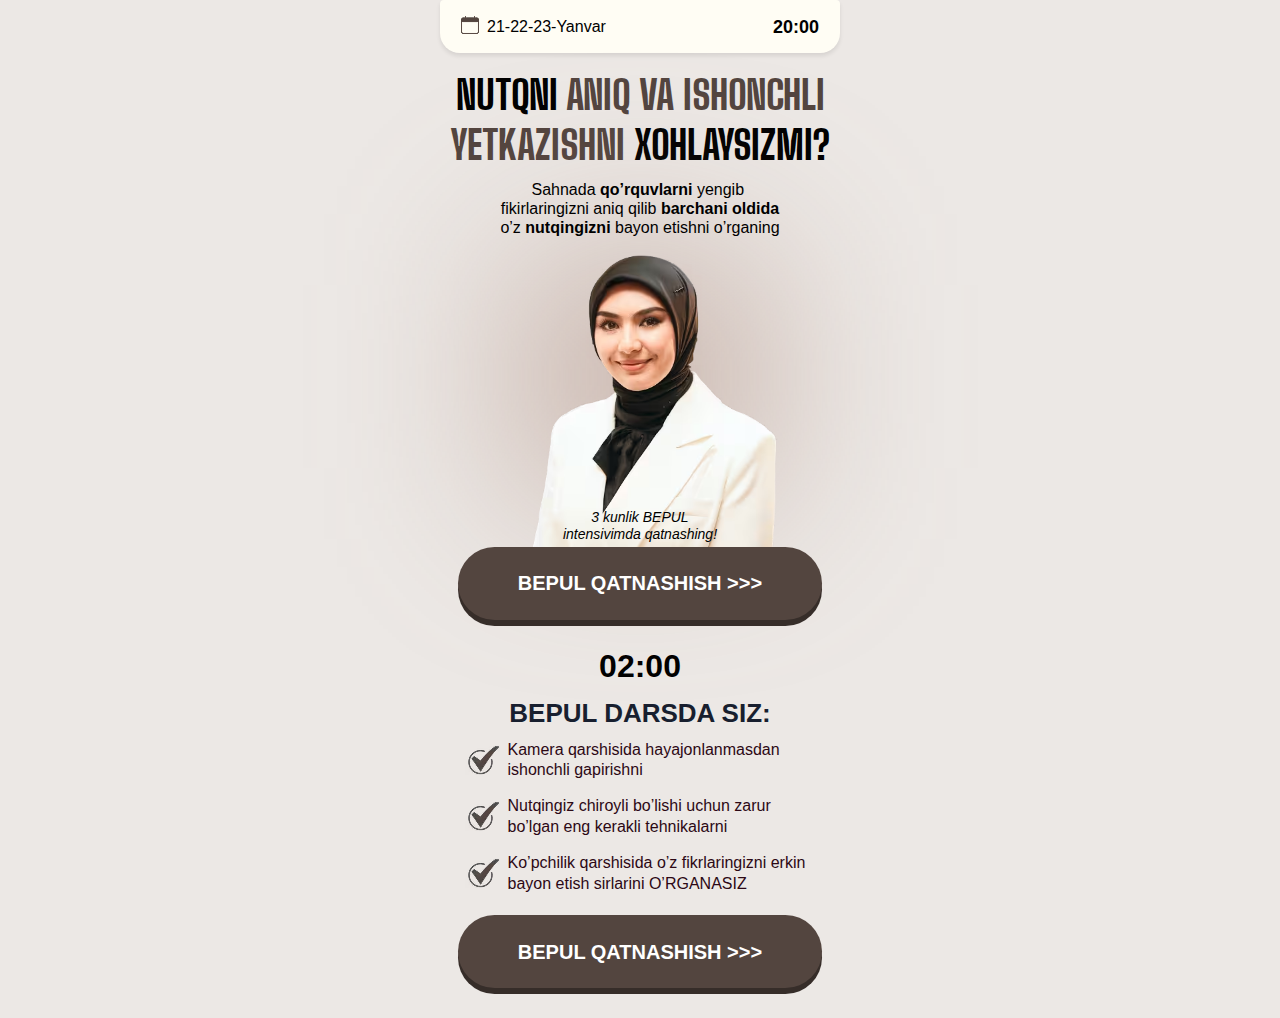
<file: index.html>
<!DOCTYPE html>
<html lang="uz">

<head>
    <meta charset="UTF-8">
    <meta name="viewport" content="width=device-width, initial-scale=1.0">
    <title>Notiqlik</title>
    <style>
* {margin: 0;padding: 0;box-sizing: border-box;}html, body {overflow-x: hidden;}body {background-color: #ECE8E5;}.container {max-width: 440px;width: 100%;margin: 0 auto;padding: 0 10px;padding-top: 0;display: flex;flex-direction: column;align-items: center;font-family: sans-serif;}.header {width: 100%;background-color: #FFFDF4;box-shadow: 0px 3px 4.6px 0px #00000017;border-radius: 4px 4px 20px 20px;padding: 17.5px 21px;display: flex;align-items: center;justify-content: space-between;gap: 12px;margin-bottom: 17px;min-width: 313px;max-width: 400px;}.header__box {display: flex;align-items: center;gap: 8px;}.header__text {font-family: Poppins, sans-serif;color: #000;font-weight: 500;font-size: 16px;line-height: 100%;text-wrap: nowrap;}.header__time {font-family: Montserrat, sans-serif;font-weight: 700;font-size: 18px;line-height: 100%;text-align: center;}.title {font-family: "Big Shoulders Display", sans-serif;font-weight: 700;font-size: clamp(31px, 9vw, 40px);line-height: 125%;text-align: center;text-transform: uppercase;margin-bottom: 10px;width: 100%;}.title span {color: #53453F;}.text {font-family: Montserrat, sans-serif;font-weight: 500;font-size: clamp(13px, 4.3vw, 16px);line-height: 120%;text-align: center;margin-bottom: 15px;position: relative;z-index: 2;}.center {position: relative;width: 100%;display: flex;align-items: center;justify-content: center;}.expert__img {object-fit: contain;max-width: 280px;width: 100%;height: auto;margin-bottom: -39px;position: relative;z-index: 1;}.speaker__gradient {background-color: #9E7665B2;filter: blur(100px);max-width: 207px;width: 100%;min-height: 193px;position: absolute;top: 280px;}.event__btn {cursor: pointer;max-width: 364px;text-decoration: none;width: 100%;display: flex;align-items: center;justify-content: center;border: none;background-color: transparent;position: relative;background-color: #53453F;box-shadow: 0px 6px 0px 0px #362D29;border-radius: 100px;padding: 27px 0;height: 73px;z-index: 20;font-family: Montserrat, sans-serif;color: white;font-weight: 700;font-size: 20px;line-height: 100%;text-align: center;text-transform: uppercase;}.timer__box {font-family: Montserrat, sans-serif;font-weight: 700;font-size: 32px;margin-bottom: 18px;line-height: 100%;text-transform: uppercase;}.center__info__title {font-family: "SF Pro", sans-serif;font-weight: 508;font-style: Italic;font-size: 14px;line-height: 120%;text-align: center;margin-bottom: 4px;position: relative;z-index: 2;}
    </style>

    <link rel="stylesheet" href="./css/main.css" media="print" onload="this.media='all'" />
    <noscript>
        <link rel="stylesheet" href="./css/main.css" />
    </noscript>
</head>

<body>
    <div class="wrapper">
        <div class="container">
            <div class="header">
                <div class="header__box">
                    <img src="./images/calendar.png" alt="kalendar belgisi" style="margin-top: -3px;"
                        class="header__text__img" width="18" height="18" loading="lazy" decoding="async">
                    <p class="header__text">
                        21-22-23-Yanvar
                    </p>
                </div>
                <p class="header__time">20:00</p>
            </div>

            <h1 class="title">
                Nutqni <span>aniq va ishonchli <br> yetkazishni</span> xohlaysizmi?
            </h1>

            <p class="text">Sahnada <b>qo’rquvlarni</b> yengib  <br> fikirlaringizni aniq qilib <b>barchani oldida</b>
                <br> o’z <b>nutqingizni</b>
                bayon etishni o’rganing
            </p>

            <img src="./images/speaker.avif" alt="Speaker rasmi" class="expert__img minifyImg" decoding="async"
                loading="lazy" width="280" height="295">
            <div class="speaker__gradient"></div>

            <div class="center__info">
                <p class="center__info__title">3 kunlik BEPUL <br> intensivimda qatnashing!</p>
            </div>

            <button class="event__btn registerBtn" style="margin-bottom: 30px;">
                bepul qatnashish >>>
            </button>

            <p class="timer__box" id="timer">02:00</p>

            <h2 class="event__list__title">Bepul darsda siz:</h2>
            <ul class="event__list">
                <li class="event__list__item">
                    <div class="event__list__item__number">
                        <img src="./images/verify.avif" alt="event language" width="35" height="35" decoding="async"
                            loading="lazy">
                    </div>
                    <p class="event__list__item__text">
                        Kamera qarshisida hayajonlanmasdan ishonchli gapirishni
                    </p>
                </li>
                <li class="event__list__item">
                    <div class="event__list__item__number">
                        <img src="./images/verify.avif" alt="event language" width="35" height="35" decoding="async"
                            loading="lazy">
                    </div>
                    <p class="event__list__item__text">
                        Nutqingiz chiroyli bo’lishi uchun zarur bo’lgan eng kerakli tehnikalarni 
                    </p>
                </li>
                <li class="event__list__item">
                    <div class="event__list__item__number">
                        <img src="./images/verify.avif" alt="event language" width="35" height="35" decoding="async"
                            loading="lazy">
                    </div>
                    <p class="event__list__item__text">
                        Ko’pchilik qarshisida o’z fikrlaringizni erkin bayon etish sirlarini O’RGANASIZ
                    </p>
                </li>
            </ul>

            <button class="event__btn registerBtn" style="margin-bottom: 30px;">
                bepul qatnashish >>>
            </button>
        </div>
    </div>

    <!-- Modal -->
    <div id="registrationModal" class="homeModal" style="display: none">
        <div class="homeModalOverlay"></div>
        <div class="homeFormContainer">
            <button class="closeButton" id="closeModalBtn" aria-label="Modalni yopish" title="Yopish">
                <svg xmlns="http://www.w3.org/2000/svg" width="16" height="16" viewBox="0 0 12 12" fill="none">
                    <path d="M1 11L11 1M1 1.00001L11 11" stroke="currentColor" stroke-width="1.5"
                        stroke-linecap="round" />
                </svg>
            </button>
            <div class="homeFormTop">
                <h1 class="homeFormTopTitle">
                    Bepul qatnashish uchun ma'lumotlaringizni kiriting!
                </h1>
            </div>
            <form id="registrationForm" name="contact-form">
                <!-- ISM -->
                <div class="HomeFormRow">
                    <label class="HomeFormRowLabel" for="name">Ismingiz:</label>
                    <input class="HomeFormRowInput" type="text" id="name" name="name" placeholder="Ismingizni kiriting"
                        autocomplete="name" />
                    <p class="homeFormErrorText" id="nameError" style="display: none">
                        ❌ Ismingizni kiriting!
                    </p>
                </div>

                <!-- TELEFON -->
                <div class="HomeFormRow">
                    <label class="HomeFormRowLabel" for="phone">Telefon raqamingiz:</label>

                    <div class="phone-input-container">
                        <!-- LEFT: country -->
                        <button type="button" class="selected-country" id="selectedCountry">
                            <span class="selected-flag" id="selectedCountryFlag">🇺🇿</span>

                            <svg id="dropdownIcon" xmlns="http://www.w3.org/2000/svg" width="16" height="16"
                                viewBox="0 0 24 24" fill="none" stroke="currentColor" stroke-width="2"
                                stroke-linecap="round" stroke-linejoin="round">
                                <polyline points="6 9 12 15 18 9"></polyline>
                            </svg>
                            <span class="selected-code" id="selectedCountryCodeText">+998</span>
                        </button>

                        <!-- dropdown -->
                        <div class="country-dropdown" id="countryDropdown" style="display:none"></div>

                        <!-- RIGHT: phone input (number span inside) -->
                        <div class="phone-field">
                            <input class="HomeFormRowInput phone-input" type="tel" id="phone" name="phone"
                                inputmode="numeric" placeholder="88 888 88 88" autocomplete="tel"
                                style="border: none; background-color: transparent;padding-left: 5px;" />
                        </div>
                    </div>

                    <p class="homeFormErrorText" id="phoneError" style="display:none">
                        ❌ Telefon raqam mos emas!
                    </p>
                </div>

                <button type="submit" class="HomeFormBtn" id="submitBtn">
                    DAVOM ETISH
                </button>
            </form>

        </div>
    </div>

    <script defer src="./js/phoneFormatter.js"></script>
    <script defer src="./js/app.js"></script>
</body>

</html>
</file>
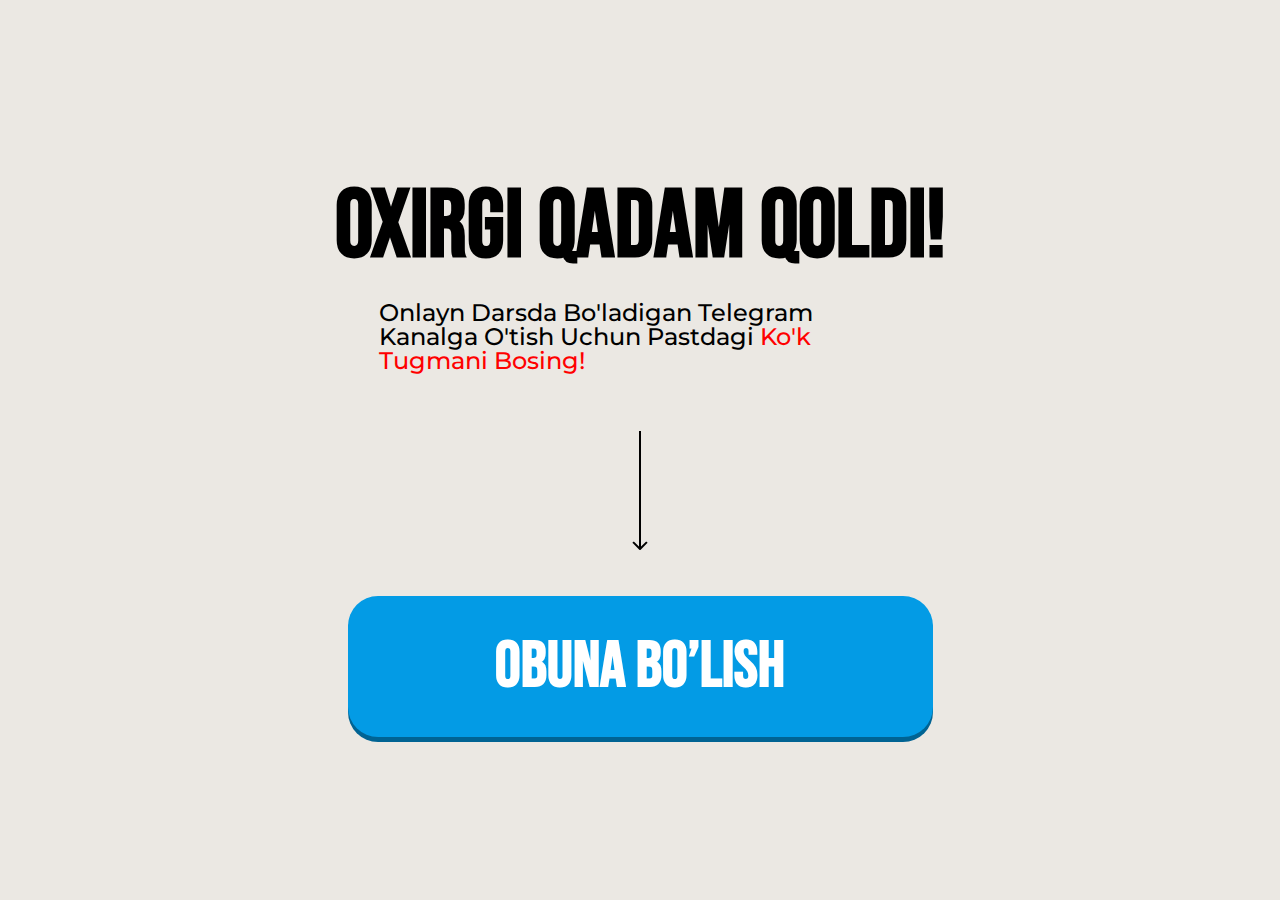
<file: thankYou.html>
<!DOCTYPE html>
<html lang="uz">
<head>
  <meta charset="UTF-8" />
  <meta name="viewport" content="width=device-width, initial-scale=1.0" />
  <title>Obuna Bo'lish</title>
  <style>* {margin: 0;padding: 0;box-sizing: border-box;}.header {padding-top: 0px;padding-bottom: 0px;background-color: #ebe8e3;min-height: 100vh;padding-top: 180px;}.header-container {margin-left: auto;margin-right: auto;max-width: 671px;width: 100%;display: flex;background-repeat: no-repeat;padding-left: 20px;padding-right: 20px;}.hero-left {max-width: 903px;width: 100%;display: flex;flex-direction: column;align-items: center;}.hero-title {font-family: "Bebas Neue", sans-serif;font-weight: 700;font-size: 96px;line-height: 100%;letter-spacing: 0%;text-align: center;margin-bottom: 25px;text-transform: uppercase;max-width: 622px;}.hero-text {font-family: "Montserrat", sans-serif;font-weight: 500;font-size: 24px;line-height: 100%;letter-spacing: 0%;margin-bottom: 58px;max-width: 522px;}.hero-text>span {color: #ff0000;}.hero-btn-box {max-width: 585px;width: 100%;}.hero-img {text-align: center;align-items: center;justify-content: center;margin-bottom: 46px;display: flex;margin-left: auto;margin-right: auto;}.hero-btn {display: flex;align-items: center;justify-content: center;font-family: "Bebas Neue", sans-serif;font-weight: 700;font-size: 64px;line-height: 100%;text-align: center;padding: 39px 0px 38px 0px;background-color: #039BE5; box-shadow: 0px 5px 0px 0px #006393;color: white;border-radius: 30px;max-width: 585px;width: 100%;border: none;text-transform: uppercase;margin-bottom: 42px;text-decoration: none;max-height: 142px;}.hero-box {padding: 0 35px 0 20px;border-radius: 10px;border: 1px solid #bcbcbc;background-color: #fff;max-width: 585px;width: 100%;display: flex;align-items: center;gap: 12px;}.hero-box-text {font-family: "Montserrat", sans-serif;font-weight: 600;font-size: 16px;line-height: 100%;letter-spacing: 0%;}.img {display: none;}.hero-box-img {width: 70px;min-height: 70px;}@media (max-width: 500px) {.header {padding-top: 30%;padding-bottom: 0px;background-image: none;}.hero-left {display: block;}.header-container {margin-left: auto;margin-right: auto;text-align: center;padding-left: 10px;padding-right: 10px;}.hero-title {font-weight: 700;font-size: 40px;line-height: 100%;letter-spacing: 0%;text-align: center;margin-bottom: 5px;}.hero-text {font-weight: 500;font-size: 14px;line-height: 100%;letter-spacing: 0%;margin-bottom: 28px;max-width: 355px;width: 100%;margin-left: auto;margin-right: auto;}.hero-img {margin-bottom: 24px;height: 69px;}.hero-btn {font-weight: 700;font-size: 32px;line-height: 100%;letter-spacing: 0%;text-align: center;padding: 23px 0px 20px 0px;border-radius: 30px;max-width: 345px;width: 100%;margin-left: auto;margin-right: auto;margin-bottom: 25px;}.hero-box {padding: 5px 10px 10px 9px;border-radius: 10px;text-align: left;max-width: 372px;margin-left: auto;margin-right: auto;}.hero-box-img {max-width: 41px;width: 41px;min-width: 41px;height: auto;object-fit: contain;min-height: 40px;}.hero-box-text {font-weight: 600;font-size: 11px;line-height: 130%;letter-spacing: 0%;padding-top: 3px;padding-bottom: 2px;}.img {display: flex;max-width: 632px;width: 100%;margin-left: auto;margin-right: auto;width: 100%;object-fit: cover;height: auto;}}.footer {padding-top: 25px;padding-bottom: 25px;background-color: black;}.footer__container {display: flex;align-items: center;justify-content: center;}.footer__link {color: white;font-size: 16px;font-weight: 400;font-family: sans-serif;text-decoration: none;b {font-weight: 700;text-decoration: underline;}}</style>
  <link rel="preload" href="https://fonts.googleapis.com/css2?family=Bebas+Neue" as="style" />
  <link rel="preload" href="https://fonts.googleapis.com/css2?family=Montserrat:wght@500;600;700" as="style" />
  <link href="https://fonts.googleapis.com/css2?family=Bebas+Neue&family=Montserrat:wght@500;600;700&display=swap"
    rel="stylesheet" />
</head>

<body>
  <main>
  <section class="header">
    <div class="header-container">
      <div class="hero-left">
        <h2 class="hero-title">oxirgi qadam qoldi!</h2>
        <p class="hero-text">
         Onlayn Darsda Bo'ladigan Telegram Kanalga O'tish Uchun Pastdagi <span>Ko'k Tugmani Bosing!</span>
        </p>
        <div class="hero-btn-box">
          <img class="hero-img" src="./images/strelka.svg" alt="Arrow icon" />
          <a href="https://t.me/+HC6ue0ovZ5E2OGYy" class="hero-btn thankYouBtn">obuna bo’lish</a>
        </div>
      </div>
    </div>
  </section>
</main>
  <script defer src="./js/thankYou.js"></script>
</body>

</html>
</file>
<file: css/main.css>
@font-face {font-family: "Big Shoulders Display";src: url("../fonts/BigShouldersDisplay-ExtraBold-subset-v3.woff2") format("woff2");font-weight: 800;font-display: swap;}html, body {overflow-x: hidden;}.event__list__title {font-family: "Montserrat", sans-serif;font-weight: 700;font-size: 26px;line-height: 100%;text-align: center;text-transform: uppercase;color: #181F2F;margin-bottom: 14px;}.event__list {max-width: 351px;display: grid;grid-template: 1fr;gap: 15px;list-style: none;margin-bottom: 21px;}.event__list__item {display: flex;align-items: center;gap: 8px;overflow: hidden;}.event__list__item__number {display: flex;align-items: center;justify-content: center;flex-shrink: 0;}.event__list__item__text {font-weight: 400;font-family: Montserrat, sans-serif;font-size: clamp(13.5px, 4vw, 16px);line-height: 130%;color: #2C0815;}.event__list__item__text span {font-weight: 600;}.homeModal, .homeModalOverlay {position: fixed;top: 0;height: 100vh;width: 100%;left: 0;}.homeModal {z-index: 30;justify-content: center;align-items: center;display: flex;}.homeModalOverlay {background-color: rgba(0, 0, 0, 0.3);backdrop-filter: blur(5px);}.homeFormContainer {position: relative;z-index: 30;background-color: #fff;color: #000;border-radius: 8px;padding: 20px 40px 40px;width: 100%;max-width: 520px;box-shadow: 0 4px 12px rgba(0, 0, 0, 0.1);margin: 0 20px;position: fixed;top: 50%;left: 50%;transform: translate(-50%, -50%);}.homeFormTop {display: flex;justify-content: space-between;}.homeFormTopTitle {font-family: Inter, sans-serif;font-size: clamp(21px, 6.6vw, 24px);margin: 0 0 20px;color: #000;font-weight: 600;text-align: center;margin-left: auto;margin-right: auto;}.closeButton {background: 0 0;border: none;cursor: pointer;padding: 4px;justify-content: center;align-items: center;display: flex;position: absolute;top: 20px;right: 20px;color: #000;}.homeFormErrorText {color: #e53e3e;margin-bottom: 12px;font-size: 14px;font-family: system-ui, -apple-system, BlinkMacSystemFont, "Segoe UI", sans-serif;padding-top: 5px;padding-bottom: 5px;}.HomeFormRowInput, .HomeFormRowLabel {font-family: system-ui, -apple-system, BlinkMacSystemFont, "Segoe UI", sans-serif;font-size: 18px;}.HomeFormRow {margin-bottom: 20px;}.HomeFormRowLabel {display: block;margin-bottom: 6px;color: #000;}.HomeFormRowInput {width: 100%;padding: 10px 16px;border: 1px solid #c9c9c9;min-height: 48px;background-color: #f3f7f8;border-radius: 6px;font-weight: 400;outline: 0;height: 50px;transition: border-color 0.2s;}.HomeFormRowInput:focus {border-color: #53453F;}.HomeFormRowInput::placeholder {color: #aaa;}.HomeFormBtn {font-family: sans-serif;height: 60px;width: 100%;cursor: pointer;border-radius: 10px;background-color: #53453F;transition: 0.3s;font-weight: 700;font-size: 28px;color: white;text-transform: uppercase;border: none;position: relative;display: flex;align-items: center;justify-content: center;}.phone-input-container {display: flex;align-items: center;position: relative;border: 1px solid #c9c9c9;background-color: transparent;border-radius: 6px;}.phone-input-container:focus {border-color: #e71f1f;}.selected-code {display: flex;margin-left: 10px;}.country-selector {position: relative;margin-right: 10px;}.selected-country {display: flex;align-items: center;padding: 10px;padding-right: 0;border-radius: 6px;cursor: pointer;min-height: 50px;font-family: sans-serif !important;font-size: 18px;font-weight: 400 !important;min-width: max-content;border: none;background-color: transparent;}.country-dropdown {position: absolute;top: 110%;left: 0;width: 100%;background-color: #fff;border: 1px solid #c9c9c9;border-radius: 6px;box-shadow: 0 4px 12px rgba(0, 0, 0, 0.1);z-index: 40;max-height: 200px;overflow-y: auto;font-family: sans-serif !important;font-weight: 400 !important;}.country-option {display: flex;justify-content: space-between;align-items: center;padding: 10px;cursor: pointer;font-family: sans-serif;font-weight: 400 !important;}.country-option:hover {background-color: #f3f7f8;}.country-option.selected {background-color: #e6f0fa;}@media screen and (max-width: 768px) {.homeFormContainer {max-width: 100%;padding: 80px 20px 20px;margin: 0;border-radius: 6px;height: 100vh;}.homeFormTopTitle {text-align: center;max-width: 408px;margin-left: auto;margin-right: auto;font-weight: 700;margin-bottom: 15px;}.homeFormTop {flex-direction: column;align-items: flex-start;}.closeButton {width: 100%;height: 50px;background-color: #000;color: #fff;padding-right: 20px;top: 0;left: 0;justify-content: end;}.homeFormErrorText {font-size: 12px;margin-bottom: 8px;}.HomeFormRowLabel {margin-bottom: 6px;}.HomeFormRowInput {padding: 0 12px;min-height: 40px;background-color: transparent;}.HomeFormRowInput::placeholder {color: #a3a3a3;}.HomeFormBtn {font-size: 18px;font-weight: 700;margin-top: 24px;}}@media screen and (max-width: 480px) {.homeFormContainer {max-width: 100%;padding: 80px 20px 20px;margin: 0;border-radius: 6px;height: 100vh;}.homeFormTopTitle {text-align: center;margin: 0 auto 15px;}.homeFormErrorText {font-size: 12px;margin-bottom: 8px;}.HomeFormRowLabel {margin-bottom: 6px;}.HomeFormRowInput {padding: 0 12px;min-height: 40px;background-color: transparent;border-radius: 10px;}.HomeFormRowInput::placeholder {color: #a3a3a3;}.HomeFormBtn {font-size: 16px;padding: 10px 0;margin-top: 24px;height: 50px;}}
</file>
